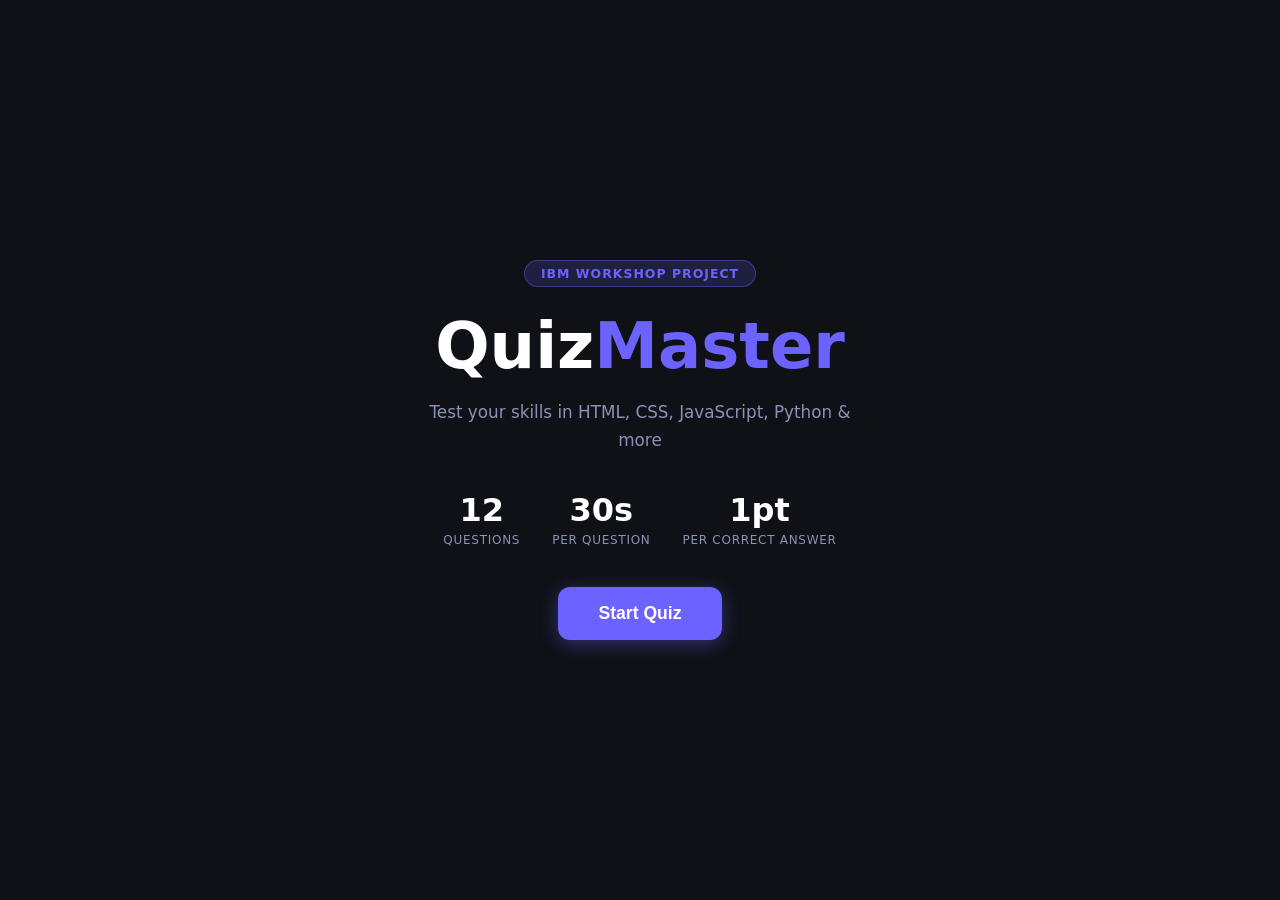
<file: index.html>
<!DOCTYPE html>
<html lang="en">
<head>
  <meta charset="UTF-8" />
  <meta name="viewport" content="width=device-width, initial-scale=1.0" />
  <title>QuizMaster – Quiz Platform</title>
  <link rel="stylesheet" href="style.css" />
</head>
<body>

<!-- ═══════════════════════════  HERO / HOME  ═══════════════════════════ -->
<section id="page-home" class="page active">
  <div class="hero">
    <div class="hero-badge">IBM Workshop Project</div>
    <h1 class="hero-title">Quiz<span>Master</span></h1>
    <p class="hero-subtitle">Test your skills in HTML, CSS, JavaScript, Python &amp; more</p>
    <div class="hero-stats">
      <div class="stat"><span id="stat-questions">12</span><small>Questions</small></div>
      <div class="stat"><span>30s</span><small>Per Question</small></div>
      <div class="stat"><span>1pt</span><small>Per Correct Answer</small></div>
    </div>
    <button class="btn btn-primary btn-lg" id="btn-start-home">Start Quiz</button>
  </div>
</section>

<!-- ══════════════════════════  REGISTRATION  ══════════════════════════ -->
<section id="page-register" class="page">
  <div class="card register-card">
    <div class="card-icon">🎓</div>
    <h2>Register to Play</h2>
    <p class="muted">Enter your details to track your score</p>
    <form id="form-register" novalidate>
      <div class="field">
        <label for="inp-name">Full Name</label>
        <input id="inp-name" type="text" placeholder="e.g. Alice Johnson" autocomplete="name" required />
        <span class="field-error" id="err-name"></span>
      </div>
      <div class="field">
        <label for="inp-email">Email Address</label>
        <input id="inp-email" type="email" placeholder="e.g. alice@example.com" autocomplete="email" required />
        <span class="field-error" id="err-email"></span>
      </div>
      <button type="submit" class="btn btn-primary btn-block" id="btn-register">
        <span id="btn-register-text">Continue to Quiz Selection →</span>
      </button>
      <p id="register-error" class="api-error"></p>
    </form>
  </div>
</section>

<!-- ════════════════════════  QUIZ SELECTION  ═══════════════════════════ -->
<section id="page-select" class="page">
  <div class="container">
    <h2 class="page-title">Choose a Quiz</h2>
    <div id="quiz-list" class="quiz-grid"></div>
    <p id="quiz-list-error" class="api-error"></p>
  </div>
</section>

<!-- ══════════════════════════  QUIZ SCREEN  ═══════════════════════════ -->
<section id="page-quiz" class="page">
  <div class="quiz-wrapper">

    <!-- top bar -->
    <div class="quiz-topbar">
      <div class="quiz-meta">
        <span id="quiz-title-bar" class="quiz-name"></span>
        <span id="question-counter" class="counter"></span>
      </div>
      <div class="timer-ring-wrap" title="Time remaining">
        <svg class="timer-ring" viewBox="0 0 44 44">
          <circle class="ring-bg" cx="22" cy="22" r="18"/>
          <circle class="ring-fg" id="ring-fg" cx="22" cy="22" r="18"/>
        </svg>
        <span id="timer-display" class="timer-number">30</span>
      </div>
    </div>

    <!-- progress -->
    <div class="progress-wrap">
      <div class="progress-bar"><div id="progress-fill" class="progress-fill"></div></div>
    </div>

    <!-- question card -->
    <div class="question-card" id="question-card">
      <p id="question-text" class="question-text"></p>
      <ul id="options-list" class="options-list"></ul>
    </div>

    <!-- navigation -->
    <div class="quiz-nav">
      <button class="btn btn-outline" id="btn-skip">Skip</button>
      <button class="btn btn-primary" id="btn-next" disabled>Next →</button>
    </div>

  </div>
</section>

<!-- ══════════════════════════  RESULTS PAGE  ══════════════════════════ -->
<section id="page-results" class="page">
  <div class="results-wrapper">
    <div id="results-badge" class="results-badge"></div>
    <h2 id="results-heading" class="results-heading"></h2>
    <p id="results-feedback" class="results-feedback"></p>

    <div class="score-grid">
      <div class="score-tile"><span id="res-score">0</span><small>Score</small></div>
      <div class="score-tile"><span id="res-total">0</span><small>Total</small></div>
      <div class="score-tile accent"><span id="res-pct">0%</span><small>Percentage</small></div>
      <div class="score-tile"><span id="res-correct">0</span><small>Correct</small></div>
    </div>

    <!-- per-question breakdown -->
    <div id="breakdown-list" class="breakdown-list"></div>

    <div class="results-actions">
      <button class="btn btn-outline" id="btn-history">📋 My History</button>
      <button class="btn btn-outline" id="btn-restart">↩ Restart Quiz</button>
      <button class="btn btn-primary" id="btn-new-quiz">New Quiz</button>
    </div>
  </div>
</section>

<!-- ══════════════════════════  HISTORY PAGE  ══════════════════════════ -->
<section id="page-history" class="page">
  <div class="container">
    <h2 class="page-title">Your Past Results</h2>
    <div id="history-table-wrap"></div>
    <div style="text-align:center;margin-top:24px">
      <button class="btn btn-outline" id="btn-back-results">← Back to Results</button>
      <button class="btn btn-primary" id="btn-home-from-history">🏠 Home</button>
    </div>
  </div>
</section>

<!-- ════════════════════════  TOAST NOTIFICATION  ══════════════════════ -->
<div id="toast" class="toast" aria-live="polite"></div>

<script src="script.js"></script>
</body>
</html>
</file>
<file: style.css>
/* ─── Reset & base ─────────────────────────────────────────────────────── */
*, *::before, *::after { box-sizing: border-box; margin: 0; padding: 0; }

:root {
  --bg:        #0f1117;
  --surface:   #1a1d27;
  --surface2:  #22263a;
  --border:    #2e3250;
  --accent:    #6c63ff;
  --accent2:   #ff6584;
  --green:     #22c55e;
  --red:       #ef4444;
  --yellow:    #f59e0b;
  --text:      #e8eaf0;
  --muted:     #8b92b5;
  --radius:    14px;
  --shadow:    0 8px 32px rgba(0,0,0,.45);
  --trans:     .2s ease;
}

html { scroll-behavior: smooth; }

body {
  font-family: 'Segoe UI', system-ui, -apple-system, sans-serif;
  background: var(--bg);
  color: var(--text);
  min-height: 100vh;
  display: flex;
  align-items: center;
  justify-content: center;
}

/* ─── Pages ─────────────────────────────────────────────────────────────── */
.page {
  display: none;
  width: 100%;
  min-height: 100vh;
  padding: 24px 16px;
  animation: fadeIn .35s ease;
}
.page.active { display: flex; align-items: center; justify-content: center; }

@keyframes fadeIn {
  from { opacity: 0; transform: translateY(12px); }
  to   { opacity: 1; transform: translateY(0); }
}

/* ─── Container ──────────────────────────────────────────────────────────── */
.container { width: 100%; max-width: 760px; margin: auto; }

/* ─── Buttons ────────────────────────────────────────────────────────────── */
.btn {
  display: inline-flex; align-items: center; justify-content: center; gap: 8px;
  padding: 12px 28px;
  border-radius: 10px;
  font-size: .95rem; font-weight: 600;
  cursor: pointer;
  border: none;
  transition: transform var(--trans), box-shadow var(--trans), opacity var(--trans);
  white-space: nowrap;
}
.btn:active { transform: scale(.97); }
.btn:disabled { opacity: .45; pointer-events: none; }

.btn-primary {
  background: var(--accent);
  color: #fff;
  box-shadow: 0 4px 18px rgba(108,99,255,.4);
}
.btn-primary:hover { box-shadow: 0 6px 24px rgba(108,99,255,.6); transform: translateY(-1px); }

.btn-outline {
  background: transparent;
  color: var(--accent);
  border: 2px solid var(--accent);
}
.btn-outline:hover { background: rgba(108,99,255,.12); }

.btn-lg   { padding: 16px 40px; font-size: 1.1rem; border-radius: 12px; }
.btn-block { width: 100%; margin-top: 8px; }

/* ─── Hero ───────────────────────────────────────────────────────────────── */
.hero {
  text-align: center;
  max-width: 620px;
  padding: 48px 24px;
}

.hero-badge {
  display: inline-block;
  background: rgba(108,99,255,.18);
  color: var(--accent);
  border: 1px solid rgba(108,99,255,.4);
  border-radius: 100px;
  font-size: .78rem; font-weight: 700; letter-spacing: .08em; text-transform: uppercase;
  padding: 5px 16px; margin-bottom: 24px;
}

.hero-title {
  font-size: clamp(2.6rem, 6vw, 4rem);
  font-weight: 800; line-height: 1.1;
  margin-bottom: 16px;
  color: #fff;
}
.hero-title span { color: var(--accent); }

.hero-subtitle {
  font-size: 1.05rem; color: var(--muted);
  max-width: 440px; margin: 0 auto 36px;
  line-height: 1.7;
}

.hero-stats {
  display: flex; justify-content: center; gap: 32px;
  margin-bottom: 40px;
}
.stat { display: flex; flex-direction: column; align-items: center; gap: 4px; }
.stat span { font-size: 2rem; font-weight: 800; color: #fff; }
.stat small { font-size: .75rem; color: var(--muted); text-transform: uppercase; letter-spacing: .06em; }

/* ─── Card ───────────────────────────────────────────────────────────────── */
.card {
  background: var(--surface);
  border: 1px solid var(--border);
  border-radius: var(--radius);
  padding: 40px;
  box-shadow: var(--shadow);
}
.card-icon { font-size: 2.5rem; margin-bottom: 12px; }

.register-card { width: 100%; max-width: 460px; }
.register-card h2 { font-size: 1.6rem; margin-bottom: 6px; }

/* ─── Forms ──────────────────────────────────────────────────────────────── */
.field { display: flex; flex-direction: column; gap: 6px; margin-bottom: 20px; }
.field label { font-size: .85rem; color: var(--muted); font-weight: 600; text-transform: uppercase; letter-spacing: .06em; }
.field input {
  background: var(--bg);
  border: 1.5px solid var(--border);
  border-radius: 10px;
  padding: 12px 16px;
  color: var(--text); font-size: 1rem;
  outline: none;
  transition: border-color var(--trans);
}
.field input:focus { border-color: var(--accent); }
.field-error { font-size: .82rem; color: var(--red); min-height: 18px; }
.api-error { color: var(--red); font-size: .88rem; margin-top: 12px; min-height: 18px; text-align: center; }

/* ─── Quiz selection grid ────────────────────────────────────────────────── */
.page-title { font-size: 1.9rem; font-weight: 800; text-align: center; margin-bottom: 28px; }
.quiz-grid { display: grid; gap: 20px; }

.quiz-card {
  background: var(--surface);
  border: 1px solid var(--border);
  border-radius: var(--radius);
  padding: 28px 32px;
  display: flex; align-items: center; justify-content: space-between; gap: 20px;
  cursor: pointer;
  transition: border-color var(--trans), transform var(--trans), box-shadow var(--trans);
}
.quiz-card:hover {
  border-color: var(--accent);
  transform: translateY(-3px);
  box-shadow: 0 12px 32px rgba(108,99,255,.25);
}
.quiz-card-info h3 { font-size: 1.2rem; margin-bottom: 6px; }
.quiz-card-info p  { color: var(--muted); font-size: .9rem; line-height: 1.5; }
.quiz-card-arrow   { font-size: 1.8rem; color: var(--accent); flex-shrink: 0; }

/* ─── Quiz top bar ───────────────────────────────────────────────────────── */
.quiz-wrapper { width: 100%; max-width: 680px; }

.quiz-topbar {
  display: flex; align-items: center; justify-content: space-between;
  margin-bottom: 16px;
}
.quiz-meta { display: flex; flex-direction: column; gap: 4px; }
.quiz-name { font-size: .85rem; color: var(--muted); font-weight: 600; text-transform: uppercase; letter-spacing: .06em; }
.counter   { font-size: 1rem; font-weight: 700; color: var(--text); }

/* Timer ring */
.timer-ring-wrap {
  position: relative; width: 56px; height: 56px;
  display: flex; align-items: center; justify-content: center; flex-shrink: 0;
}
.timer-ring { width: 56px; height: 56px; transform: rotate(-90deg); }
.ring-bg { fill: none; stroke: var(--surface2); stroke-width: 3.5; }
.ring-fg {
  fill: none; stroke: var(--green); stroke-width: 3.5;
  stroke-linecap: round;
  stroke-dasharray: 113.1;
  stroke-dashoffset: 0;
  transition: stroke-dashoffset 1s linear, stroke .5s;
}
.ring-fg.warning { stroke: var(--yellow); }
.ring-fg.danger  { stroke: var(--red); }

.timer-number {
  position: absolute;
  font-size: .95rem; font-weight: 800;
}

/* ─── Progress bar ───────────────────────────────────────────────────────── */
.progress-wrap  { margin-bottom: 24px; }
.progress-bar   { background: var(--surface2); border-radius: 100px; height: 7px; overflow: hidden; }
.progress-fill  {
  height: 100%; border-radius: 100px;
  background: linear-gradient(90deg, var(--accent), var(--accent2));
  transition: width .4s ease;
  width: 0%;
}

/* ─── Question card ──────────────────────────────────────────────────────── */
.question-card {
  background: var(--surface);
  border: 1px solid var(--border);
  border-radius: var(--radius);
  padding: 32px;
  margin-bottom: 20px;
  animation: slideIn .3s ease;
  box-shadow: var(--shadow);
}
@keyframes slideIn {
  from { opacity: 0; transform: translateX(20px); }
  to   { opacity: 1; transform: translateX(0); }
}

.question-text { font-size: 1.15rem; font-weight: 600; line-height: 1.65; margin-bottom: 24px; }

.options-list { list-style: none; display: flex; flex-direction: column; gap: 12px; }

.option-item {
  display: flex; align-items: center; gap: 14px;
  background: var(--surface2);
  border: 1.5px solid var(--border);
  border-radius: 10px;
  padding: 14px 18px;
  cursor: pointer;
  transition: border-color var(--trans), background var(--trans), transform var(--trans);
  font-size: .98rem;
  user-select: none;
}
.option-item:hover:not(.disabled) {
  border-color: var(--accent);
  background: rgba(108,99,255,.1);
  transform: translateX(4px);
}
.option-label {
  display: inline-flex; align-items: center; justify-content: center;
  width: 30px; height: 30px; min-width: 30px;
  border-radius: 8px;
  background: var(--bg);
  border: 1.5px solid var(--border);
  font-weight: 700; font-size: .85rem;
  transition: background var(--trans), border-color var(--trans), color var(--trans);
}

/* selected / correct / wrong states */
.option-item.selected { border-color: var(--accent); background: rgba(108,99,255,.15); }
.option-item.selected .option-label { background: var(--accent); border-color: var(--accent); color: #fff; }

.option-item.correct { border-color: var(--green); background: rgba(34,197,94,.12); }
.option-item.correct .option-label { background: var(--green); border-color: var(--green); color: #fff; }

.option-item.wrong { border-color: var(--red); background: rgba(239,68,68,.12); }
.option-item.wrong .option-label { background: var(--red); border-color: var(--red); color: #fff; }

.option-item.disabled { cursor: default; }

/* ─── Quiz nav ───────────────────────────────────────────────────────────── */
.quiz-nav { display: flex; justify-content: space-between; gap: 12px; }

/* ─── Results ────────────────────────────────────────────────────────────── */
.results-wrapper {
  max-width: 640px; width: 100%;
  text-align: center;
  padding: 16px;
}

.results-badge {
  font-size: 4rem; margin-bottom: 12px;
  animation: pop .5s cubic-bezier(.36,2,.5,1);
}
@keyframes pop {
  from { transform: scale(0); opacity: 0; }
  to   { transform: scale(1); opacity: 1; }
}
.results-heading { font-size: 2rem; font-weight: 800; margin-bottom: 10px; }
.results-feedback { color: var(--muted); font-size: 1rem; margin-bottom: 28px; line-height: 1.6; }

.score-grid {
  display: grid; grid-template-columns: repeat(4,1fr);
  gap: 14px; margin-bottom: 28px;
}
.score-tile {
  background: var(--surface);
  border: 1px solid var(--border);
  border-radius: var(--radius);
  padding: 20px 12px;
  display: flex; flex-direction: column; align-items: center; gap: 6px;
}
.score-tile span  { font-size: 1.8rem; font-weight: 800; }
.score-tile small { font-size: .75rem; color: var(--muted); text-transform: uppercase; letter-spacing: .06em; }
.score-tile.accent { border-color: var(--accent); }
.score-tile.accent span { color: var(--accent); }

/* ─── Breakdown ──────────────────────────────────────────────────────────── */
.breakdown-list {
  text-align: left;
  display: flex; flex-direction: column; gap: 10px;
  max-height: 320px; overflow-y: auto;
  padding-right: 4px;
  margin-bottom: 28px;
}
.breakdown-list::-webkit-scrollbar { width: 5px; }
.breakdown-list::-webkit-scrollbar-thumb { background: var(--border); border-radius: 10px; }

.breakdown-item {
  background: var(--surface);
  border: 1px solid var(--border);
  border-radius: 10px;
  padding: 14px 18px;
  font-size: .88rem;
  display: flex; gap: 12px; align-items: flex-start;
}
.breakdown-item.ok   { border-left: 4px solid var(--green); }
.breakdown-item.fail { border-left: 4px solid var(--red); }
.breakdown-icon { font-size: 1.1rem; flex-shrink: 0; margin-top: 1px; }
.breakdown-text strong { display: block; font-size: .9rem; margin-bottom: 4px; }
.breakdown-text small  { color: var(--muted); }

/* ─── Results actions ────────────────────────────────────────────────────── */
.results-actions { display: flex; flex-wrap: wrap; gap: 12px; justify-content: center; }

/* ─── History table ──────────────────────────────────────────────────────── */
.history-table {
  width: 100%;
  border-collapse: collapse;
  font-size: .92rem;
}
.history-table th {
  text-align: left;
  padding: 10px 14px;
  border-bottom: 1.5px solid var(--border);
  color: var(--muted); font-weight: 600; text-transform: uppercase; font-size: .78rem; letter-spacing: .06em;
}
.history-table td {
  padding: 12px 14px;
  border-bottom: 1px solid var(--border);
  vertical-align: middle;
}
.history-table tr:last-child td { border-bottom: none; }
.history-table tr:hover td { background: var(--surface2); }

.badge {
  display: inline-block; padding: 3px 10px; border-radius: 100px; font-size: .78rem; font-weight: 700;
}
.badge-green  { background: rgba(34,197,94,.18); color: var(--green); }
.badge-yellow { background: rgba(245,158,11,.18); color: var(--yellow); }
.badge-red    { background: rgba(239,68,68,.18);  color: var(--red); }

/* ─── Toast ──────────────────────────────────────────────────────────────── */
.toast {
  position: fixed; bottom: 28px; left: 50%; transform: translateX(-50%) translateY(20px);
  background: var(--surface2); border: 1px solid var(--border);
  color: var(--text); padding: 12px 24px; border-radius: 100px;
  font-size: .9rem; font-weight: 600;
  opacity: 0; pointer-events: none;
  transition: opacity .3s, transform .3s;
  z-index: 999; white-space: nowrap;
}
.toast.show { opacity: 1; transform: translateX(-50%) translateY(0); }

/* ─── Misc ───────────────────────────────────────────────────────────────── */
.muted { color: var(--muted); font-size: .95rem; margin-bottom: 24px; }
.empty { text-align: center; color: var(--muted); padding: 32px 0; }

/* ─── Responsive ──────────────────────────────────────────────────────────── */
@media (max-width: 560px) {
  .card { padding: 28px 20px; }
  .question-card { padding: 22px 18px; }
  .score-grid { grid-template-columns: repeat(2,1fr); }
  .hero-stats { gap: 20px; }
  .quiz-nav { flex-direction: column-reverse; }
  .quiz-nav .btn { width: 100%; }
  .results-actions .btn { width: 100%; }
  .history-table th:nth-child(2),
  .history-table td:nth-child(2) { display: none; }
}
</file>
